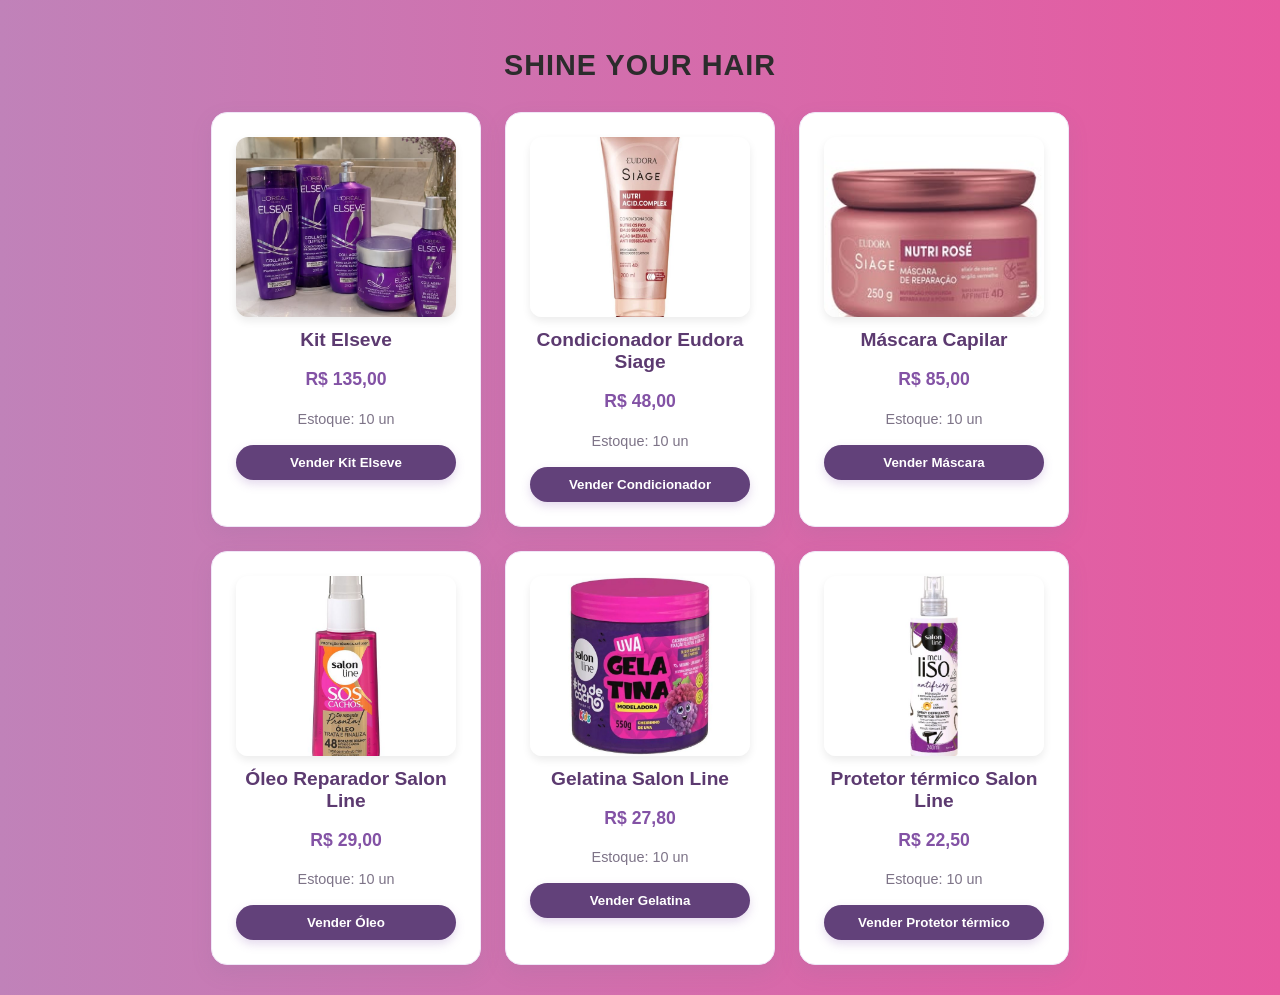
<file: index.html>
<!DOCTYPE html>
<html lang="pt-br">
<head>
    <meta charset="UTF-8">
    <meta name="viewport" content="width=device-width, initial-scale=1.0">
    <title>LOJA DE COSMÉTICOS</title>
    <link rel="stylesheet" href="style.css"> 

<body>

    <h1>SHINE YOUR HAIR</h1>

    <div class="container-produtos">
        <div class="card-produto">
            <img src="Kit.jpeg" alt="kit">
            <h3>Kit Elseve</h3>
            <p class="preco">R$ 135,00</p>
            <p class="estoque">Estoque: <span id="estoque-0">10</span> un</p>
            <button onclick="venderProdutoPorIndice(0)"> Vender Kit Elseve </button>
        </div>

        <div class="card-produto">
            <img src="Condicionador.jpeg" alt="condi">
            <h3>Condicionador Eudora Siage</h3>
            <p class="preco">R$ 48,00</p>
            <p class="estoque">Estoque: <span id="estoque-1">10</span> un</p>
            <button onclick="venderProdutoPorIndice(1)"> Vender Condicionador </button>
        </div>

        <div class="card-produto">
            <img src="mascaracapilar.jpeg" alt="masc">
            <h3>Máscara Capilar</h3>
            <p class="preco">R$ 85,00</p>
            <p class="estoque">Estoque: <span id="estoque-2">10</span> un</p>
            <button onclick="venderProdutoPorIndice(2)"> Vender Máscara </button>
        </div>

        <div class="card-produto">
            <img src="oleo.jpeg" alt="ole">
            <h3>Óleo Reparador Salon Line</h3>
            <p class="preco">R$ 29,00</p>
            <p class="estoque">Estoque: <span id="estoque-3">10</span> un</p>
            <button onclick="venderProdutoPorIndice(3)"> Vender Óleo </button>
        </div>
        <div class="card-produto">
            <img src="gelatinasalon.jpeg" alt="gel">
            <h3>Gelatina Salon Line</h3>
            <p class="preco">R$ 27,80</p>
            <p class="estoque">Estoque: <span id="estoque-4">10</span> un</p>
            <button onclick="venderProdutoPorIndice(4)"> Vender Gelatina </button>
        </div>
         <div class="card-produto">
            <img src="Spray.jpeg" alt="spr">
            <h3>Protetor térmico Salon Line</h3>
            <p class="preco">R$ 22,50</p>
            <p class="estoque">Estoque: <span id="estoque-5">10</span> un</p>
            <button onclick="venderProdutoPorIndice(5)"> Vender Protetor térmico </button>
        </div>
    </div>

    <script>
        class Produto {
            constructor (nomeProduto, preco, idEstoque) {
                this.nome = nomeProduto;
                this.preco = preco;
                this.estoque = 10;
                this.idEstoque = idEstoque; 
            }

            vender () {
                if (this.estoque > 0) {
                    this.estoque = this.estoque - 1;
                    document.getElementById(this.idEstoque).innerText = this.estoque;
                    alert("Você vendeu: " + this.nome + " por R$ " + this.preco + ". Restam: " + this.estoque);
                } else {
                    alert("O produto: " + this.nome + " acabou.");
                }
            }
        }

        const listaProdutos = [
            new Produto("Kit Elseve", 135, "estoque-0"),
            new Produto("Condicionador Nutritivo", 48, "estoque-1"),
            new Produto("Máscara Capilar", 85, "estoque-2"),
            new Produto("Óleo Reparador", 29, "estoque-3"),
            new Produto("Gelatina salon line", 27, "estoque-4"),
            new Produto("Protetor termico", 22, "estoque-5")
        ];

        function venderProdutoPorIndice(indice) {
            listaProdutos[indice].vender();
        }
    </script>
</body>
</html>
</file>
<file: style.css>
body {
            font-family: 'Segoe UI', Tahoma, Geneva, Verdana, sans-serif;
           background: linear-gradient(to right, #c082b9, #e759a0);
            color: #4a3e56;
            margin: 0;
            padding: 30px;
            display: flex;
            flex-direction: column;
            align-items: center;
        }

        h1 {
            color: #2c2c2c;
            margin-bottom: 30px;
            text-align: center;
            font-size: 1.8rem;
            letter-spacing: 1px;
        }

        .container-produtos {
            display: flex;
            flex-wrap: wrap;
            gap: 24px;
            justify-content: center;
            max-width: 1000px;
        }

        .card-produto {
            background-color: #ffffff;
            border-radius: 16px;
            padding: 24px;
            width: 220px;
            box-shadow: 0 8px 20px rgba(127, 112, 148, 0.15); 
            border: 1px solid #f0e6f7;
            display: flex;
            flex-direction: column;
            align-items: center;
            transition: transform 0.3s ease, box-shadow 0.3s ease;
        }

        
        .card-produto:hover {
            transform: translateY(-5px);
            box-shadow: 0 12px 25px rgba(155, 126, 189, 0.25);
        }

        .card-produto h3 {
            margin-top: 0;
            margin-bottom: 12px;
            color: #5c3a70;
            font-size: 1.2rem;
            text-align: center;
        }

        .preco {
            font-size: 1.1rem;
            font-weight: 600;
            color: #8352a5;
            margin: 6px 0;
        }

        .estoque {
            font-size: 0.9rem;
            color: #7d7387;
            margin-bottom: 18px;
        }

        button {
            background-color: #62417a; 
            color: white;
            border: none;
            padding: 10px 18px;
            border-radius: 20px;
            font-weight: 600;
            cursor: pointer;
            width: 100%;
            transition: background-color 0.2s ease, transform 0.1s ease;
            box-shadow: 0 4px 10px rgba(167, 130, 195, 0.3);
        }

        button:hover {
            background-color: #9368b3;
        }

        button:active {
            transform: scale(0.98);
        }
  
.card-produto img {
    width: 100%;                 
    height: 180px;               
    object-fit: cover;       
    border-radius: 12px;        
    margin-bottom: 12px;         
    box-shadow: 0 4px 8px rgba(0, 0, 0, 0.08); 
    transition: transform 0.3s ease;
}


.card-produto:hover img {
    transform: scale(1.03);
}
.card-produto img {
    width: 100%;                 
    height: 180px;                
    object-fit: cover;  
    border-radius: 12px;         
    margin-bottom: 12px;          
    box-shadow: 0 4px 8px rgba(0, 0, 0, 0.08);
    transition: transform 0.3s ease;
}


.card-produto:hover img {
    transform: scale(1.03);
}
</file>
